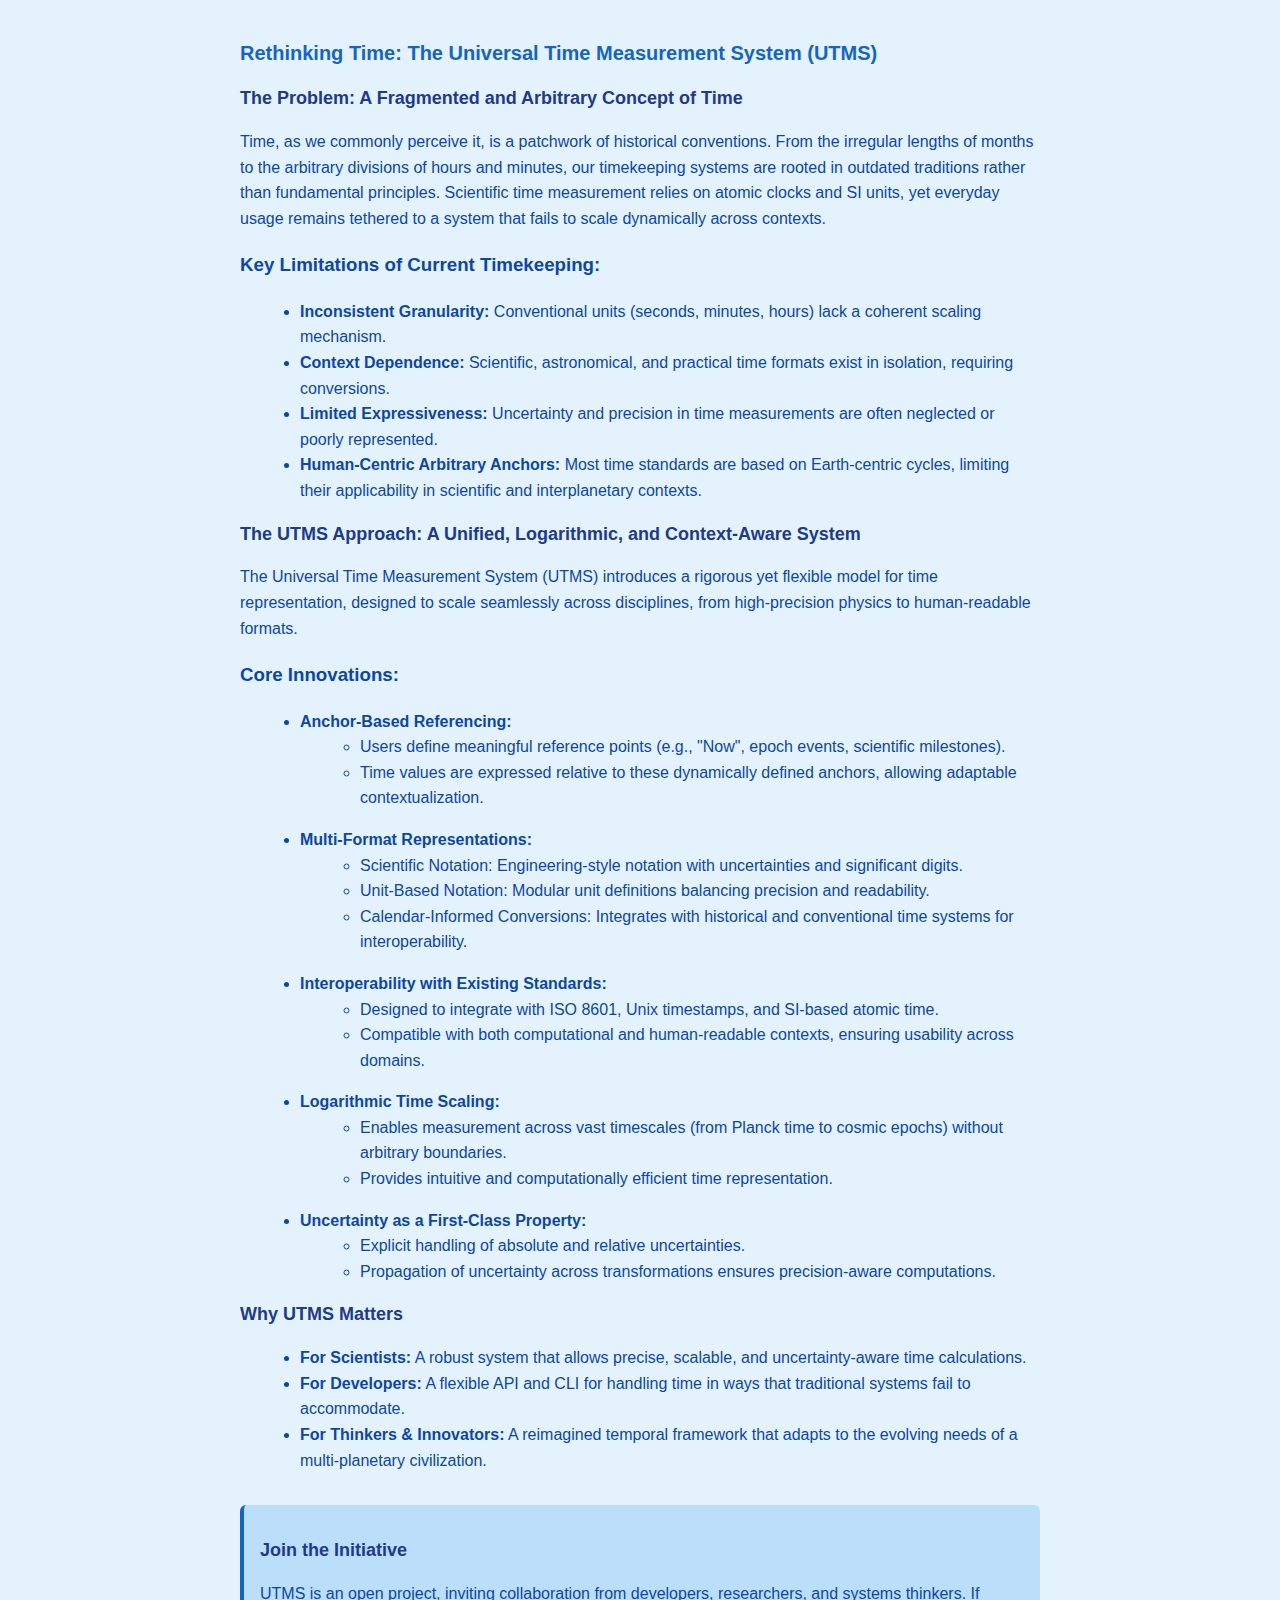
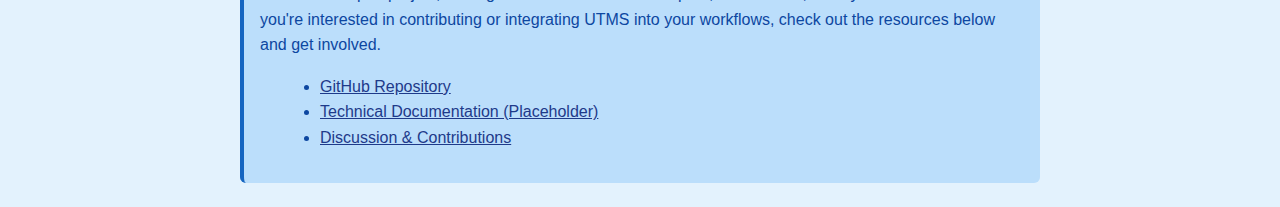
<file: index.html>
<!doctype html>
<html lang="en">
  <head>
    <meta charset="UTF-8" />
    <meta name="viewport" content="width=device-width, initial-scale=1.0" />
    <title>
      Universal Time Measurement/Management System (UTMS): Beyond timekeeping -
      A new Paradigm for Measuring and Managing Time
    </title>
    <style>
      :root {
        --primary-color: #1565c0;
        --secondary-color: #1e3a8a;
        --accent-color: #29b6f6;
        --red-accent-color: #ff6f61;
        --background-color: #e3f2fd;
        --text-color: #0d47a1;

        --font-family: "Roboto", sans-serif;
        --font-size-base: 1rem;
        --font-size-lg: 1.125rem;
        --font-size-xl: 1.25rem;

        --spacing-md: 1rem;
        --spacing-lg: 1.5rem;

        --border-radius: 0.375rem;
      }

      body {
        font-family: var(--font-family);
        background-color: var(--background-color);
        color: var(--text-color);
        margin: 0;
        padding: 0;
        line-height: 1.6;
      }

      .container {
        max-width: 800px;
        margin: auto;
        padding: var(--spacing-lg);
      }

      h1 {
        color: var(--primary-color);
        font-size: var(--font-size-xl);
      }

      h2 {
        color: var(--secondary-color);
        font-size: var(--font-size-lg);
      }

      p {
        margin-bottom: var(--spacing-md);
      }

      ul {
        margin-left: 1.25rem;
        margin-bottom: var(--spacing-md);
      }

      .cta {
        margin-top: 2rem;
        padding: 1rem;
        background-color: #bbdefb;
        border-left: 4px solid var(--primary-color);
        border-radius: var(--border-radius);
      }

      .cta a {
        color: var(--secondary-color);
        text-decoration: underline;
      }
    </style>
  </head>

  <body>
    <div class="container">
      <h1>Rethinking Time: The Universal Time Measurement System (UTMS)</h1>
      <h2>The Problem: A Fragmented and Arbitrary Concept of Time</h2>
      <p>
        Time, as we commonly perceive it, is a patchwork of historical
        conventions. From the irregular lengths of months to the arbitrary
        divisions of hours and minutes, our timekeeping systems are rooted in
        outdated traditions rather than fundamental principles. Scientific time
        measurement relies on atomic clocks and SI units, yet everyday usage
        remains tethered to a system that fails to scale dynamically across
        contexts.
      </p>

      <h3>Key Limitations of Current Timekeeping:</h3>
      <ul>
        <li>
          <strong>Inconsistent Granularity:</strong> Conventional units
          (seconds, minutes, hours) lack a coherent scaling mechanism.
        </li>
        <li>
          <strong>Context Dependence:</strong> Scientific, astronomical, and
          practical time formats exist in isolation, requiring conversions.
        </li>
        <li>
          <strong>Limited Expressiveness:</strong> Uncertainty and precision in
          time measurements are often neglected or poorly represented.
        </li>
        <li>
          <strong>Human-Centric Arbitrary Anchors:</strong> Most time standards
          are based on Earth-centric cycles, limiting their applicability in
          scientific and interplanetary contexts.
        </li>
      </ul>

      <h2>
        The UTMS Approach: A Unified, Logarithmic, and Context-Aware System
      </h2>
      <p>
        The Universal Time Measurement System (UTMS) introduces a rigorous yet
        flexible model for time representation, designed to scale seamlessly
        across disciplines, from high-precision physics to human-readable
        formats.
      </p>

      <h3>Core Innovations:</h3>
      <ul>
        <li>
          <strong>Anchor-Based Referencing:</strong>
          <ul>
            <li>
              Users define meaningful reference points (e.g., "Now", epoch
              events, scientific milestones).
            </li>
            <li>
              Time values are expressed relative to these dynamically defined
              anchors, allowing adaptable contextualization.
            </li>
          </ul>
        </li>
        <li>
          <strong>Multi-Format Representations:</strong>
          <ul>
            <li>
              Scientific Notation: Engineering-style notation with uncertainties
              and significant digits.
            </li>
            <li>
              Unit-Based Notation: Modular unit definitions balancing precision
              and readability.
            </li>
            <li>
              Calendar-Informed Conversions: Integrates with historical and
              conventional time systems for interoperability.
            </li>
          </ul>
        </li>
        <li>
          <strong>Interoperability with Existing Standards:</strong>
          <ul>
            <li>
              Designed to integrate with ISO 8601, Unix timestamps, and SI-based
              atomic time.
            </li>
            <li>
              Compatible with both computational and human-readable contexts,
              ensuring usability across domains.
            </li>
          </ul>
        </li>
        <li>
          <strong>Logarithmic Time Scaling:</strong>
          <ul>
            <li>
              Enables measurement across vast timescales (from Planck time to
              cosmic epochs) without arbitrary boundaries.
            </li>
            <li>
              Provides intuitive and computationally efficient time
              representation.
            </li>
          </ul>
        </li>
        <li>
          <strong>Uncertainty as a First-Class Property:</strong>
          <ul>
            <li>Explicit handling of absolute and relative uncertainties.</li>
            <li>
              Propagation of uncertainty across transformations ensures
              precision-aware computations.
            </li>
          </ul>
        </li>
      </ul>

      <h2>Why UTMS Matters</h2>
      <ul>
        <li>
          <strong>For Scientists:</strong> A robust system that allows precise,
          scalable, and uncertainty-aware time calculations.
        </li>
        <li>
          <strong>For Developers:</strong> A flexible API and CLI for handling
          time in ways that traditional systems fail to accommodate.
        </li>
        <li>
          <strong>For Thinkers & Innovators:</strong> A reimagined temporal
          framework that adapts to the evolving needs of a multi-planetary
          civilization.
        </li>
      </ul>

      <div class="cta">
        <h2>Join the Initiative</h2>
        <p>
          UTMS is an open project, inviting collaboration from developers,
          researchers, and systems thinkers. If you're interested in
          contributing or integrating UTMS into your workflows, check out the
          resources below and get involved.
        </p>
        <ul>
          <li>
            <a href="https://github.com/danielonsecurity/utms" target="_blank"
              >GitHub Repository</a
            >
          </li>
          <li>
            <a href="https://utms.readthedocs.io" target="_blank"
              >Technical Documentation (Placeholder)</a
            >
          </li>
          <li>
            <a
              href="https://github.com/danielonsecurity/utms/discussions"
              target="_blank"
              >Discussion & Contributions</a
            >
          </li>
        </ul>
      </div>
    </div>
  </body>
</html>
</file>
